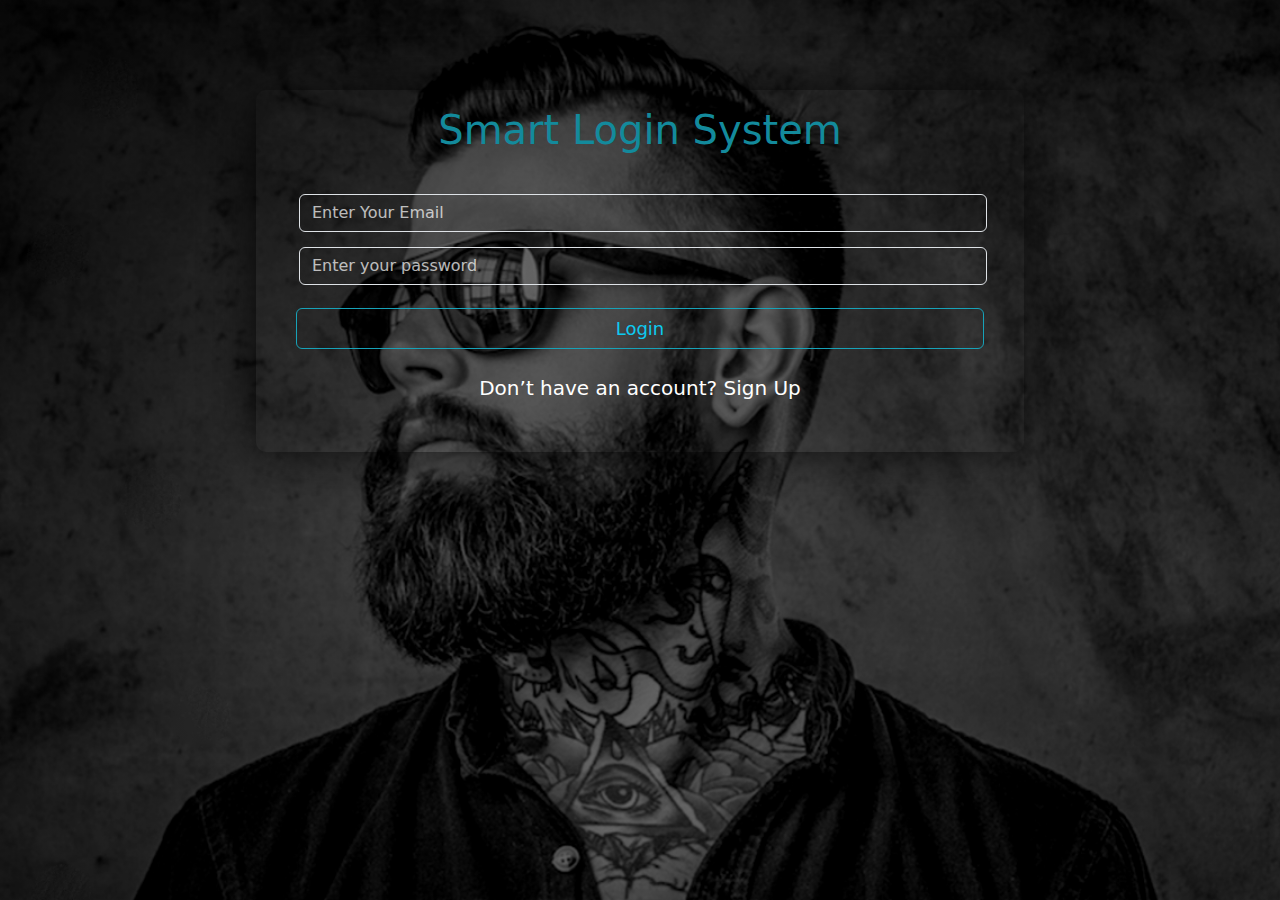
<file: signup.html>
<!-- <!DOCTYPE html> -->
<html lang="en">
<head>
    <meta charset="UTF-8">
    <meta name="viewport" content="width=device-width, initial-scale=1.0">
    <title>smart-login</title>
<!-- <link rel="stylesheet" href="https://cdnjs.cloudflare.com/ajax/libs/font-awesome/6.5.1/css/all.min.css"> -->
    <link rel="stylesheet" href="./css/bootstrap.min.css">
    <link rel="stylesheet" href="./css/style.css">
    <link rel="stylesheet" href="./css/media-query.css">
</head>
<body>

  
  <span class="d-none logout " id="username" ></span>
<section class="main text-center">
  <div class="subscribe-box  pt-3 pb-2 text-white login">
    <h1>Smart Login System</h1>
    <div class="login-input ">
      <input type="email" class="form-control val-mail" placeholder="Enter Your Email">
      <input type="password" class="form-control val-password" placeholder="Enter your password">
      <p class="notvalid-message d-none text-danger">incorrect email or password</p>
      <p class="req-message text-danger d-none">All inputs is required</p>
      <a  class="ancor-home"> <button class="btn btn-outline-info form-control my-2  val-btn">Login</button></a>
      <p class="my-3 ">Don’t have an account?<a  class="signup "> Sign Up</a></p>
    </div>
  </div>
  <div class="subscribe-box  pt-5 pb-3 text-white d-none register">
    <h1>Smart Login System</h1>
    <div class="login-input ">
      <input type="text" class="form-control userName" placeholder="Enter Your Name">
      <input  type="email" class="form-control userEmail" placeholder="Enter Your Email">
      <input type="password" class="form-control userPass" placeholder="Enter  Password">
      <p class="successRegistration text-success d-none">Success</p>
      <p class="faildRegistration text-danger d-none ">email already exists</p>
      <p class=" emptyIputs d-none">set Name Must be from 3 to 9 charset & Password must be from 3 to 7 Number</p>
      <button class="btn btn-outline-info form-control my-2 signupBtn">Sign Up</button>
      <p class="my-3">Don’t have an account?<a  class="signin"> Sign in</a></p>
    </div>
  </div>

</section>
    <script src="./js/bootstrap.bundle.min.js"></script>
    <script src="./js/main.js"></script>
</body>
</html>
</file>
<file: css/style.css>
a{
    color: #fff;
    text-decoration: none;
}
a:hover{
    text-decoration-line: underline;
}
p{
    font-size: 20px;
}
::placeholder{
    color: #fff !important;
    opacity: 0.7 !important;
}
.main{
    width: 100%;
    height: 100vh;
    background-image: linear-gradient( rgba(0,0,0,0.4),rgba(0,0,0,0.4) ) ,url('../img/logo.jpg');
    background-position: center;
    background-size: cover;
    position: relative;
    
}
.subscribe-box{
      width: 60%;
    background: transparent;
    position: absolute;
    top: 10%;
    left: 20%;
    right: 20%;
    z-index: 99;
   box-shadow:  -5px 2px 54px -9px rgba(0, 0, 0, 1);
   border-radius: 10px;
}
.login-input{
  margin: 15px 30px;
  padding: 10px;
}
.form-control:focus{
    border: #17A2B8 1 solid;
    background-color: transparent;
    box-shadow: none;
}

.subscribe-box h1{
    color: #138a9c;
    font-size: 40px;
    margin: 0 0 8px;
}
.login-input input{
    margin: 15px 3px;
    background-color: transparent;
    color: #fff !important;
    
}
.btn{
    border-color:  #17A2B8;
}
.emptyIputs{
    font-size: 15px;
    color: rgba(248, 61, 217, 0.952);
}
.home{
    position: absolute;
    top: 50%;
    left: 50%;
    transform: translate(-50% ,-60%);
    padding: 30px 0;
}
.home h1{
    padding:40px 0;
}
.val-btn {
    
    font-size: 18px;

}
.val-btn:hover  {
    color: #fff !important;
}
.navbar{
    background-color: #22333C;
    
}
.logout{
    border: solid 1px #FFC107;
    border-radius: 5px;
    margin-top: 5px;
}
.logout:hover{
    background-color: #FFC107;
    box-shadow: #FFC107;
    border: solid 1px #FFC107;
}
.nav-item a{
    text-decoration: none;
}
.ml-auto {
    margin-left: auto!important;
}
</file>
<file: css/media-query.css>
@media screen and (min-width:0) and (max-width:768px) {
   
 
}
</file>
